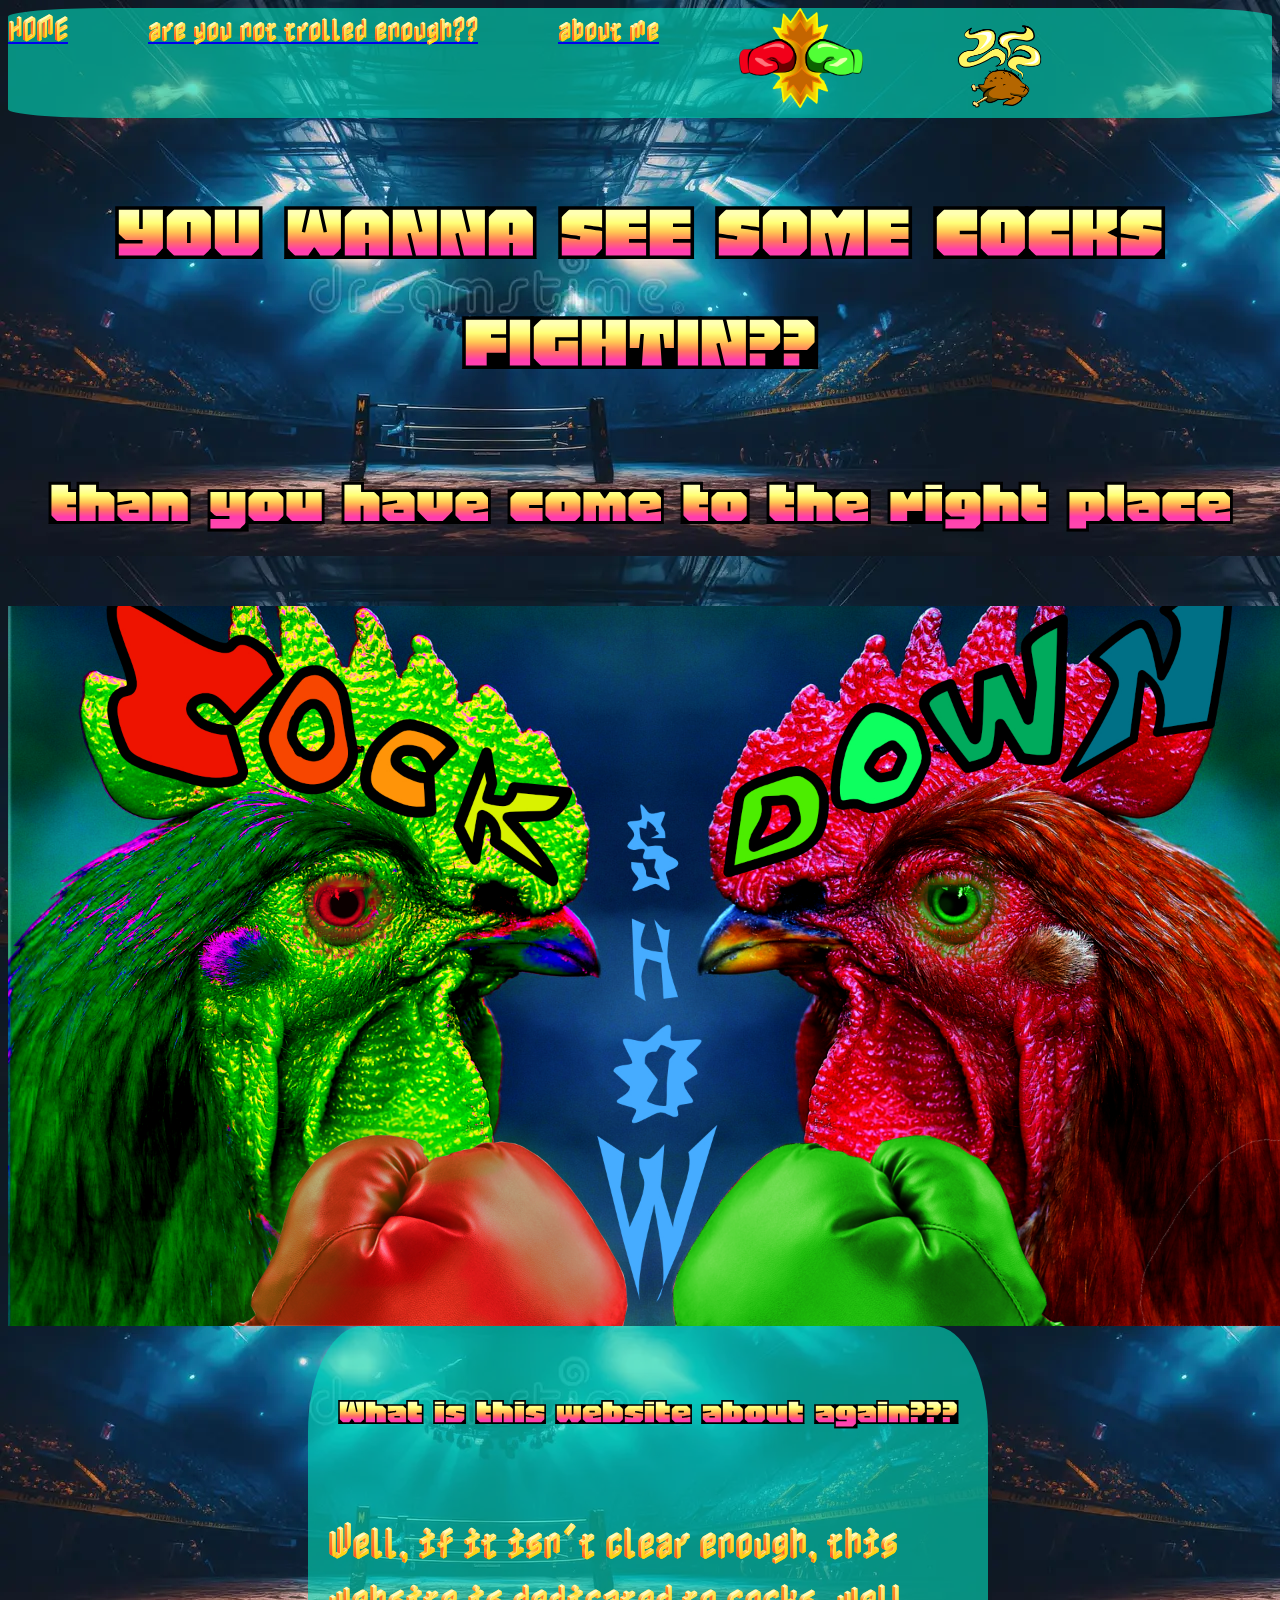
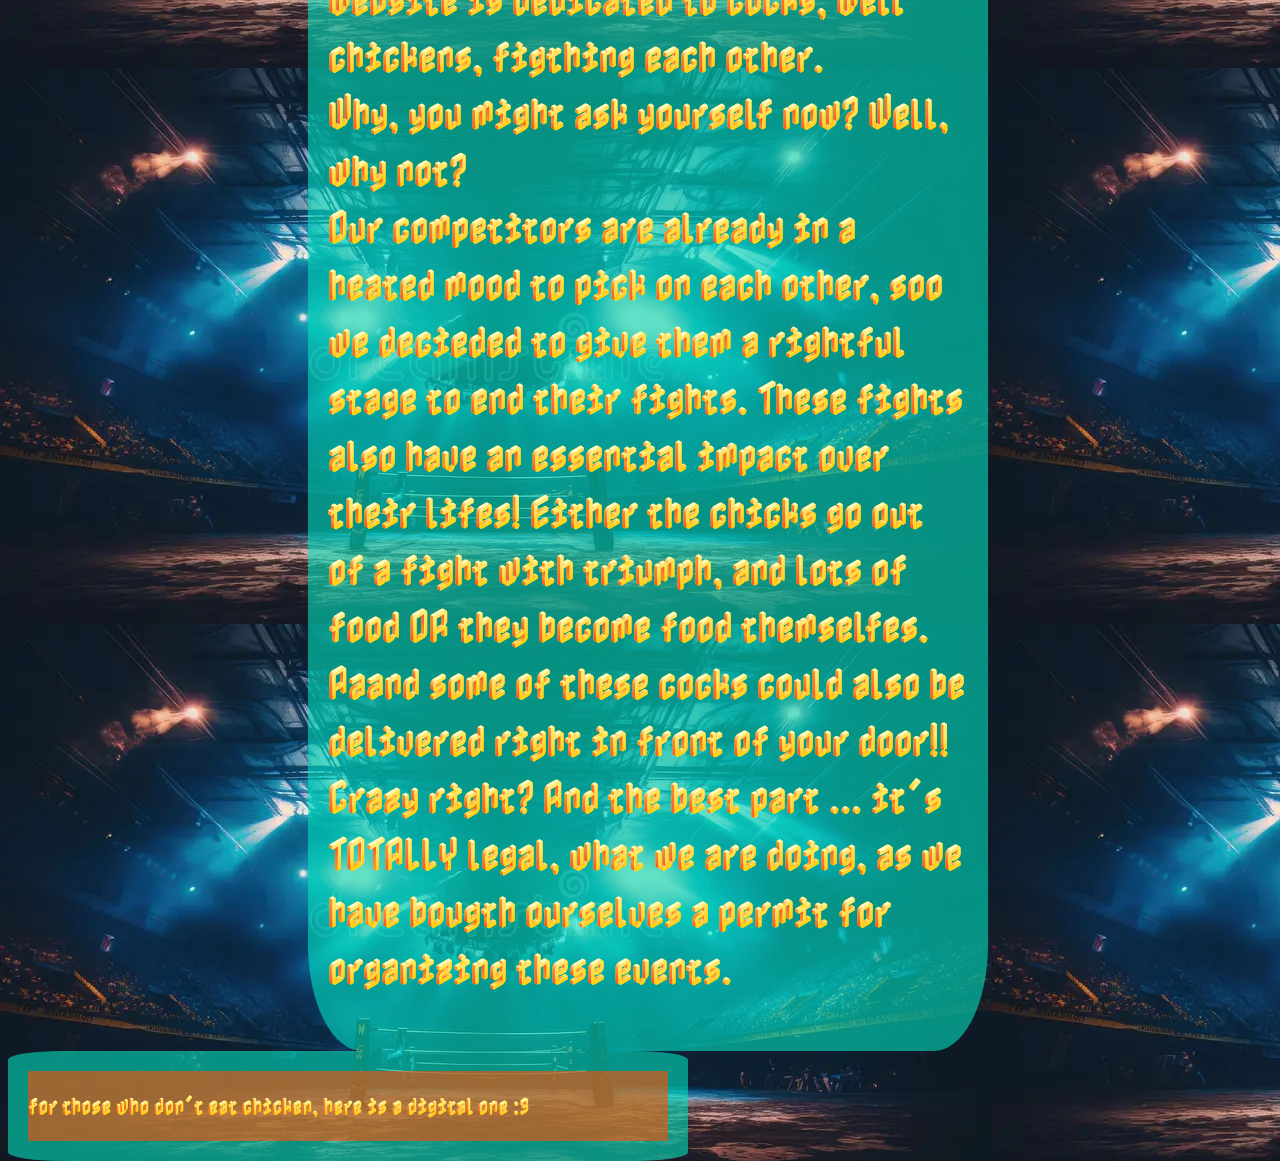
<file: index.html>
<!DOCTYPE html>
<html lang="en">
<head>
    <meta charset="UTF-8">
    <meta name="viewport" content="width=device-width, initial-scale=1.0">
    <title>cockshowdown</title>
    <link rel="stylesheet" href="./style.css">
    <!--<img src="./images/boxring.webp" alt="hg">-->
</head>
<body>
    
    <audio id="clickSound" preload ="auto">
        <source src="./sound/floraphonic-rubber-chicken-squeak-toy-3-181418.mp3" type="audio/mpeg">
    </audio>

    <nav>
        <ul>
            <li><a href="./index.html">HOME</a></li>
            <li><a href="https://www.youtube.com/watch?v=dQw4w9WgXcQ&list=RDdQw4w9WgXcQ&start_radio=1">are you not trolled enough??</a></li>
            <li><a href="./about_me.html">about me</a></li>
            <li><a href="./animation/fightlivestream.html">
                    <img id="logo" src="./logos/boxhandschuhe nico besser.svg" alt="logo">
                </a>
            </li>
            <li><a href="https://www.google.com/maps/search/KFC+m%C3%BCnchen+standorte+/@48.1472068,11.5103852,12.5z?entry=ttu&g_ep=EgoyMDI2MDMyMy4xIKXMDSoASAFQAw%3D%3D"><img id="grilled" src="./buttons/grilled.svg" alt="button"></a></li>
        </ul>
    </nav>
    <main>
        <h1> YOU WANNA SEE SOME COCKS FIGHTIN?? </h1> 
        <h2> than you have come to the right place </h2>
    
    
        <div id="container">
            <img id="cock" src="./images/cover cock showdown.jpg" alt="cockcover">
        </div>
        <div id="textwrapper">
            <div class="textcontainer">
                <h3> What is this website about again??? </h3>
                <p> Well, if it isn´t clear enough, this website is dedicated to cocks, well chickens, figthing each other. 
                <br> Why, you might ask yourself now? Well, why not? <br> Our competitors are already in a heated mood to pick on each other, soo we decieded to give them a rightful stage to end their fights. 
                These fights also have an essential impact over their lifes! Either the chicks go out of a fight with triumph, and lots of food OR they become food themselfes. 
                Aaand some of these cocks could also be delivered right in front of your door!! Crazy right? And the best part ... it´s TOTALLY legal, what we are doing, as we have bougth ourselves a 
                permit for organizing these events.</p>
            </div>
            <div id="imgcontainer">  
                <img src="buttons/grilled.svg" alt="grilled">
            </div>
        </div>
    
    <div class="textcontainer"> <a id="button" href="./buttons/grilled.svg" download> 
            <p> for those who don´t eat chicken, here is a digital one :3</p>
          </a>
    </div>
    

    </main>
</body>
 <script>
    document.addEventListener("DOMContentLoaded", function () {
        const sound = document.getElementById("clickSound");
        const button=document.getElementsByTagName("body");

        button.addEventListener("click", function () {
        // Setzt den Sound zurück, falls er schon läuft
            sound.currentTime = 0;
            sound.play().catch(err => {
                console.error("Audio konnte nicht abgespielt werden:", err);
            });
            console.log("sound");
        });
    });
    </script>

</html>
</file>
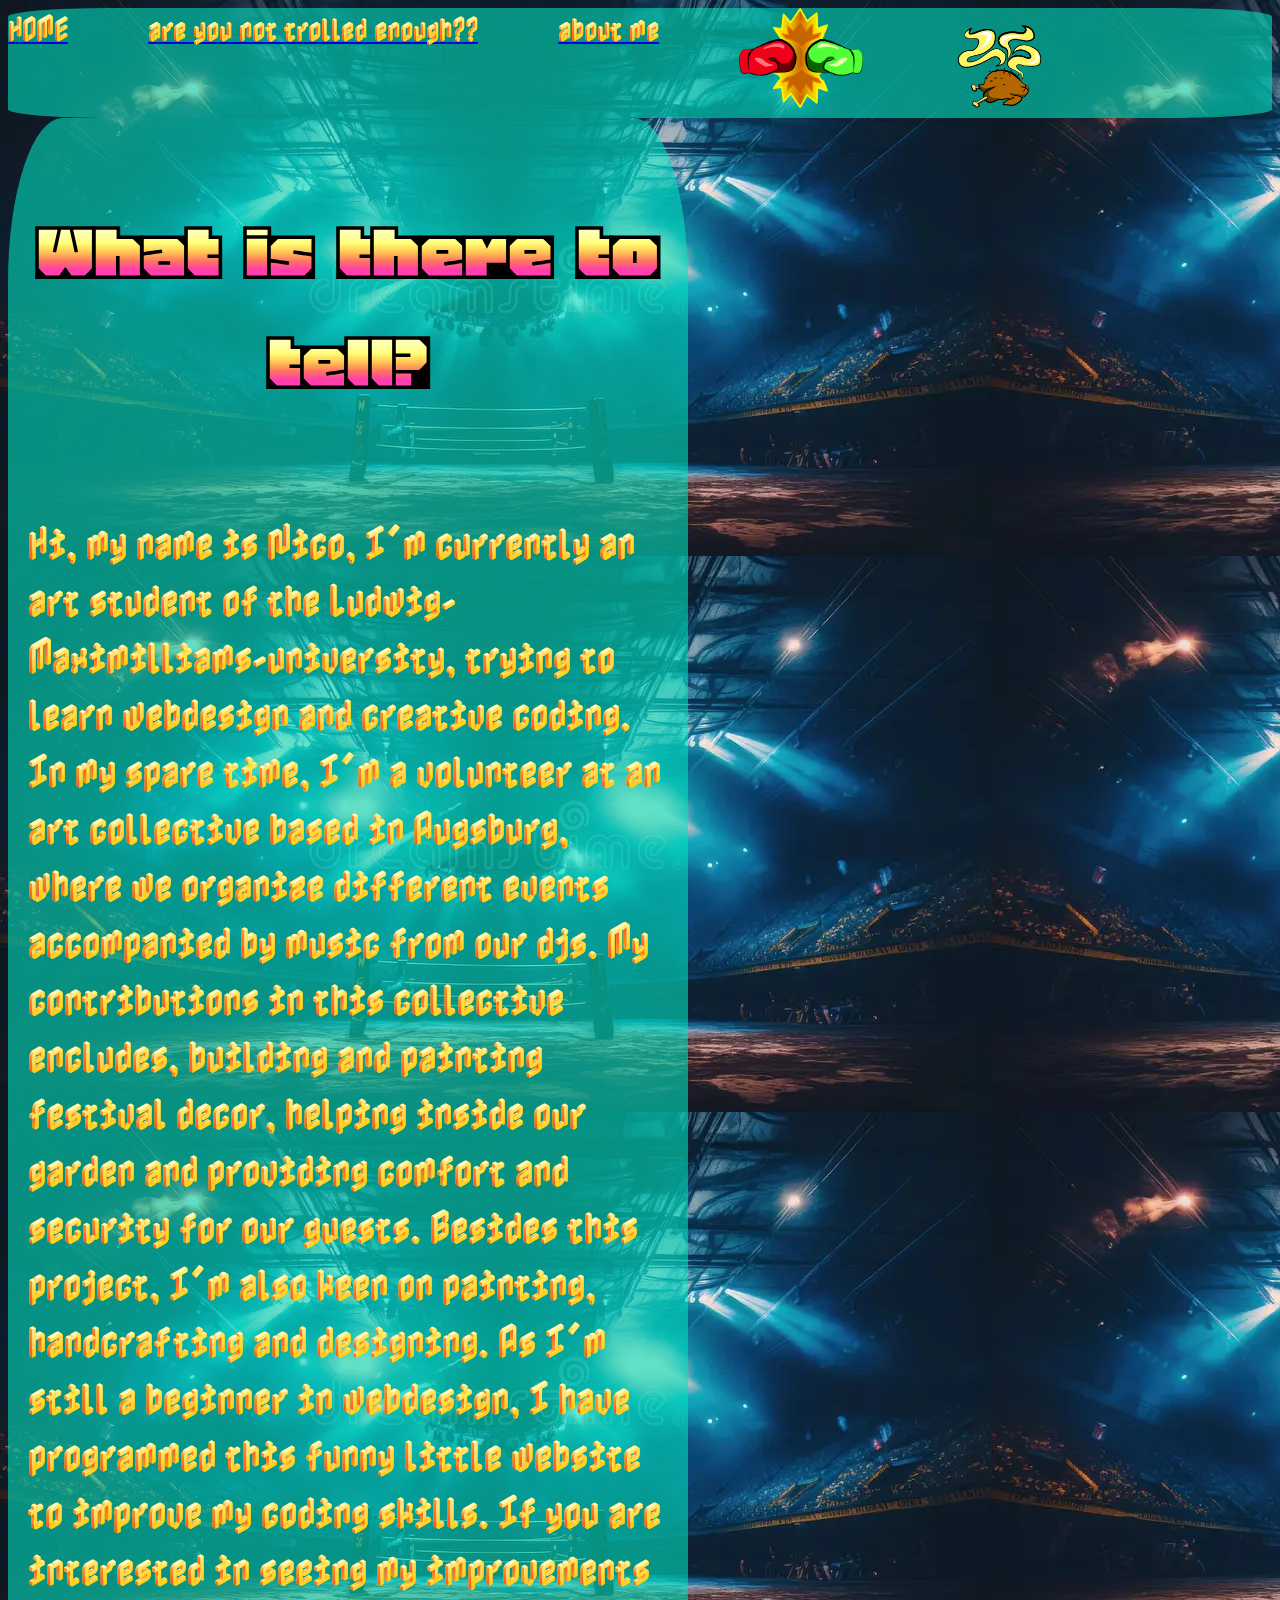
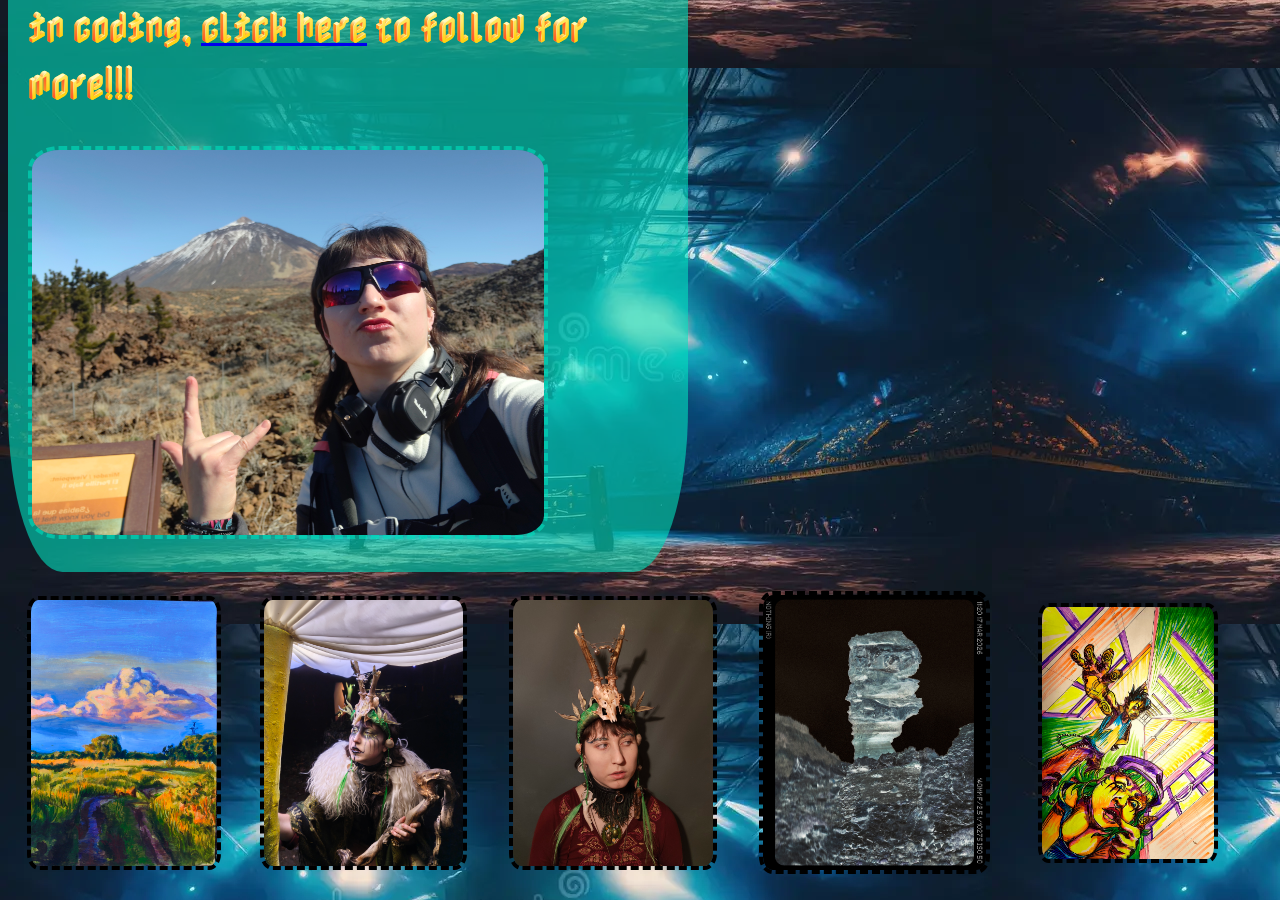
<file: about_me.html>
<!DOCTYPE html>
<html lang="en">
<head>
    <meta charset="UTF-8">
    <meta name="viewport" content="width=device-width, initial-scale=1.0">
    <title>about me</title>
    <link rel="stylesheet" href="./style.css">
    <a href="./index.html"></a>
</head>
<body>
    <nav>
        <ul>
            <li><a href="./index.html">HOME</a></li>
            <li><a href="https://www.youtube.com/watch?v=dQw4w9WgXcQ&list=RDdQw4w9WgXcQ&start_radio=1">are you not trolled enough??</a></li>
            <li><a href="./about_me.html">about me</a></li>
            <li><a href="./fightlivestream.html">
                    <img id="logo" src="./logos/boxhandschuhe nico besser.svg" alt="logo">
                </a>
            </li>
             <li><a href="https://www.google.com/maps/search/KFC+m%C3%BCnchen+standorte+/@48.1472068,11.5103852,12.5z?entry=ttu&g_ep=EgoyMDI2MDMyMy4xIKXMDSoASAFQAw%3D%3D"><img id="grilled" src="./buttons/grilled.svg" alt="button"></a></li>
        </ul>
    </nav>
    <main>
    <div class="textcontainer">
        <h1> What is there to tell?</h1>
        <p>Hi, my name is Nico, I´m currently an art student of the Ludwig-Maximilliams-university, trying to learn webdesign and creative coding. In my spare time, 
           I´m a volunteer at an art collective based in Augsburg, where we organize different events accompanied by music from our djs. My contributions in this collective encludes, 
           building and painting festival decor, helping inside our garden and providing comfort and security for our guests. Besides this project, I´m also keen on painting, 
           handcrafting and designing. As I´m still a beginner in webdesign, I have programmed this funny little website to improve my coding skills. 
           If you are interested in seeing my improvements in coding, <a href="https://www.instagram.com/c0ni_k13/">click here</a> to follow for more!!!
        </p>

       <div id="image">
            <div class="photo">
                <img src="./images/me.jpg" alt="me">
            </div>
       </div>   

    
       </div> 
    </div>
    <div class="flexbox">
        <div class="photo">
             <img src="./images/kunst_bilder/landschaft.jpg" alt="landschaft">
        </div>


        <div class="photo">
            <img src="./images/kunst_bilder/kostuem.jpg" alt="kostuem">
        </div>


        <div class="photo">
            <img src="./images/kunst_bilder/krone.jpg" alt="krone">
        </div>


        <div class="photo">
            <img src="./images/kunst_bilder/designfoto.jpg" alt="design">
        </div>

        <div class="photo">
            <img src="./images/kunst_bilder/zeichnung.jpg" alt="zeichnung">
        </div>

        </div>


    </div>
    
</body>
</html>
</file>
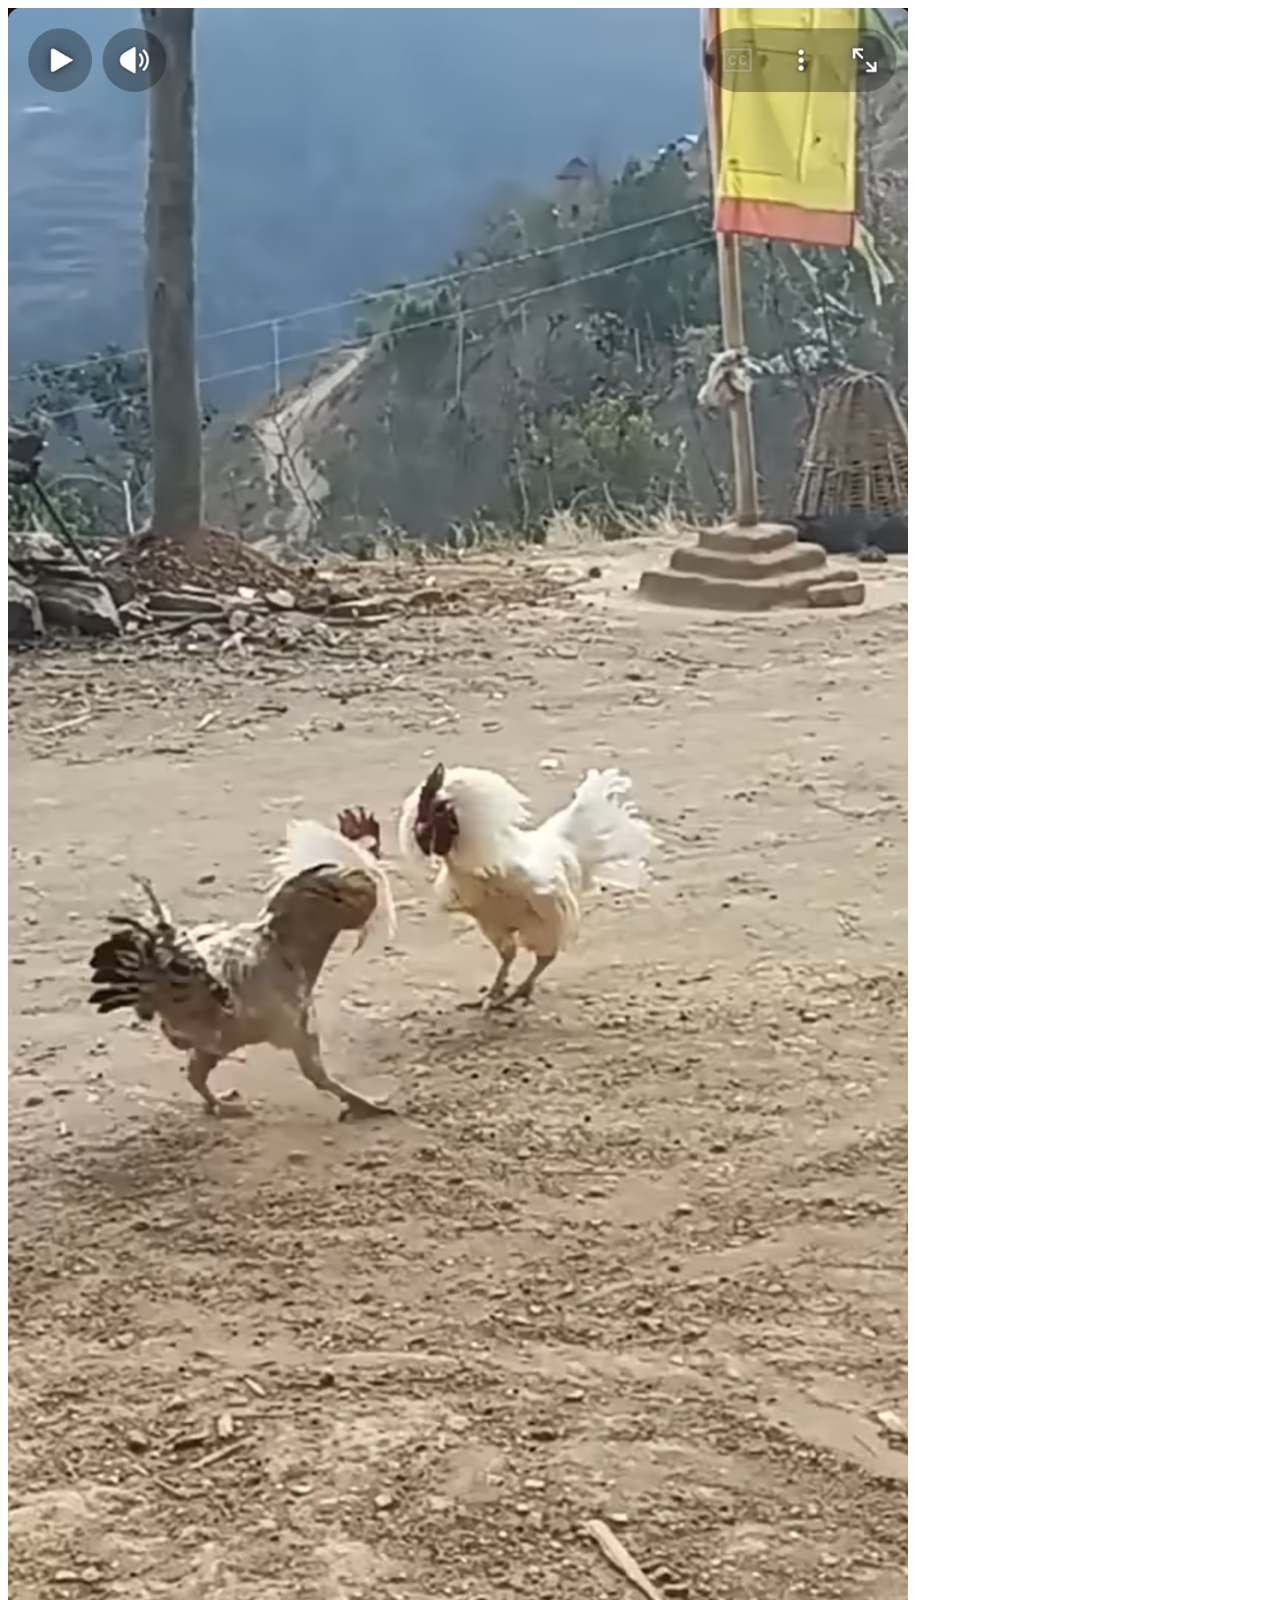
<file: animation/animation.html>
<!DOCTYPE html>
<html lang="en">

<head>
    <meta charset="UTF-8">
    <meta name="viewport" content="width=device-width, initial-scale=1.0">
    <title>animation</title>
    <meta name="viewport" content="width=device-width, initial-scale=1.0, maximum-scale=1.0, user-scalable=no">
<link rel="stylesheet" href="./frames.css">
</head>

<body>
    

<div id="frame_container">


        <img id="frame" src="./frames/0.jpg" alt="animation frame">
        

    </div>

</body>

<script src="./animate_frames.js"></script>

</html>
</file>
<file: style.css>
@font-face{
    font-family: myfont;
    src: url(./fonts/Honk-Regular-VariableFont_MORF\,SHLN.ttf);
}

@font-face{
    font-family: newfont;
    src: url(./fonts/Nabla-Regular-VariableFont_EDPT\,EHLT.ttf);

}

#textwrapper{
    width: 100vw;
    display: flex;
    justify-content: center;


}

html{
     cursor: url(./logos/klein.png), pointer;   /* ??? */
     height: 100%;
}



body{
    background-image: url("images/boxring.webp");
    object-fit: fill;
    background-repeat: repeat;
    font-family: newfont;

}

nav{
    background-color: rgba(2, 223, 190, 60%);
    font-size: 2vw;
    border-radius: 8%;
}



nav ul{ 
    top: 0;
    display: flex;
    flex-direction: row;
    justify-content: flex-start;
    align-content: center;
    list-style: none;
    margin: 0%;
    padding-top: 0%;
    padding-bottom: 5%;
    padding-left: 5%;
    padding:0%;
    gap: 5rem;
    transition: 0.5s;

}

nav a:hover{
    font-size: 2.5vw;
    opacity: 75%;
    transition: 0.5s;

}

a:visited{
    color: crimson;
}

#logo{
    padding-right: 50%;
    z-index: 0;
    height: 100px;
    
}

#grilled{
    top: 20px;
    left: 20%;
    z-index: 0;
    height: 300%;
    
}


#grilled:hover{
    height: 350%;
    transition: 0.5s;
}


#logo:hover{
    height: 120px; 
}


h1{
    text-align: center;
    font-family: myfont;
    font-size: 10vh;
    padding: 0%;
    margin:0%
    color: rgb(255, 20, 0);
   transition: background-color 1s;
   

}

h1:hover{
    font-family: myfont;
    background-color: blueviolet;

}

h2{
    text-align: center;
    font-family: myfont;
    margin-top: 15px;
    font-size: 8vh;

}

h3{
    text-align: center;
    font-family: myfont;

}

.textcontainer{
    border-radius: 8%;
    display: flex;
    flex-direction: column;
    max-width: 50vw;
    align-content: center;
    padding: 20px;
    background-color: rgba(2, 223, 190, 60%);
    font-size: 35px;

}


#button{
    font-size: 1.5vw;
    text-decoration: dotted;
    text-underline-offset: 3px;
    padding: 0%;
    background-color: rgba(255, 77, 0, 60%);

}





#cock{
    opacity: 100%;
    width: 100%;
    height: 100%;
    object-fit: cover;
    

}

#container{
    display: flex;
    flex-direction: row;
    align-items: center;
    width: 100vw;
    padding: 0%;
    margin-top: 10px;
 
}

#textcontainer{
    display: flex;
    justify-content: right;
}

.flexbox{
    flex: 0 0 calc(20%-50%);
    padding: 1.5vw;
    display: flex;
    flex-direction: row;
    justify-content: space-evenly;
    align-items: center;
    transition: 0.5s;
    overflow: hidden;

}


.photo img {
    width: auto;
    height: auto;
    max-width: 80%;
    min-width: 80%;
    object-fit: contain;
    border-radius: 6%;
    border-style: dashed;
    border-width: 4px;
   
}


.photo img :hover{
    height: 120%;
    width: 120%;
    transition: 0.5s;
}

#image{
    display: flex 0 50%;
    justify-content: right;
    align-items: right;
    color: rgba(2, 223, 190, 60%);
    overflow: hidden;

}

@media (orientation: portrait){
    #cock{
        width: 100vw;
    }
}
</file>
<file: animation/frames.css>
<!DOCTYPE html>
<html lang="en">

<head>
    <meta charset="UTF-8">
    <meta name="viewport" content="width=device-width, initial-scale=1.0">
    <title>animation</title>
    <meta name="viewport" content="width=device-width, initial-scale=1.0, maximum-scale=1.0, user-scalable=no">
<link rel="stylesheet" href="./frames.css">
</head>

<body>
    

<div id="frame_container">


        <img id="frame" src="./frames/0.jpg" alt="animation frame">
        

    </div>

</body>

<script src="./animate_frames.js"></script>

</html>
</file>
